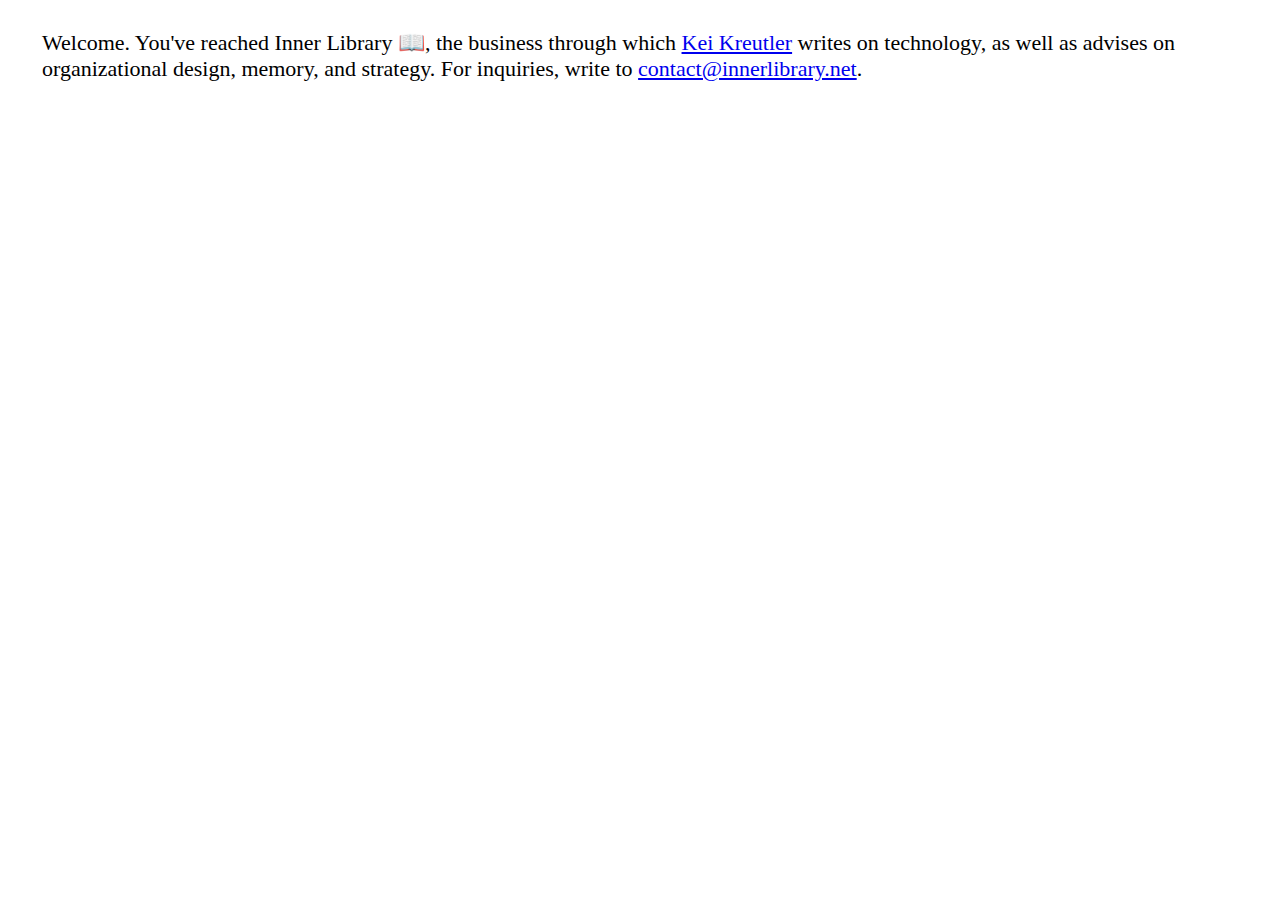
<file: index.html>
<!DOCTYPE html>
<html lang="en">
<head>
	<meta charset="UTF-8">
	<meta name="viewport" content="width=device-width, initial-scale=1.0">
	<meta http-equiv="X-UA-Compatible" content="IE=edge">
	
	<meta name="description" content="">
	<meta name="keywords" content="inner library llc, organizational design, org design, organizational memory, institutional memory">
	<meta name="description" content="Inner Library advises on organizational design, memory, and strategy.">
	<title>Inner Library LLC</title>

	<link rel="stylesheet" href="resources/style.css">
	<link rel="icon" href="data:image/svg+xml,<svg xmlns=%22http://www.w3.org/2000/svg%22 viewBox=%220 0 100 100%22><text y=%22.9em%22 font-size=%2290%22>&#x1f4d6;</text></svg>">

</head>
<body>

<div class="container">
	<div class="column-full">
			<p>
				Welcome. You've reached Inner Library 📖, the business through which <a href="https://keikreutler.net/" target="_blank">Kei Kreutler</a> writes on technology, as well as advises on organizational design, memory, and strategy. For inquiries, write to <a href="mailto:contact&commat;innerlibrary&period;net">contact&commat;innerlibrary&period;net</a>.
			</p>
	</div>
</div>

</body>
</html>
</file>
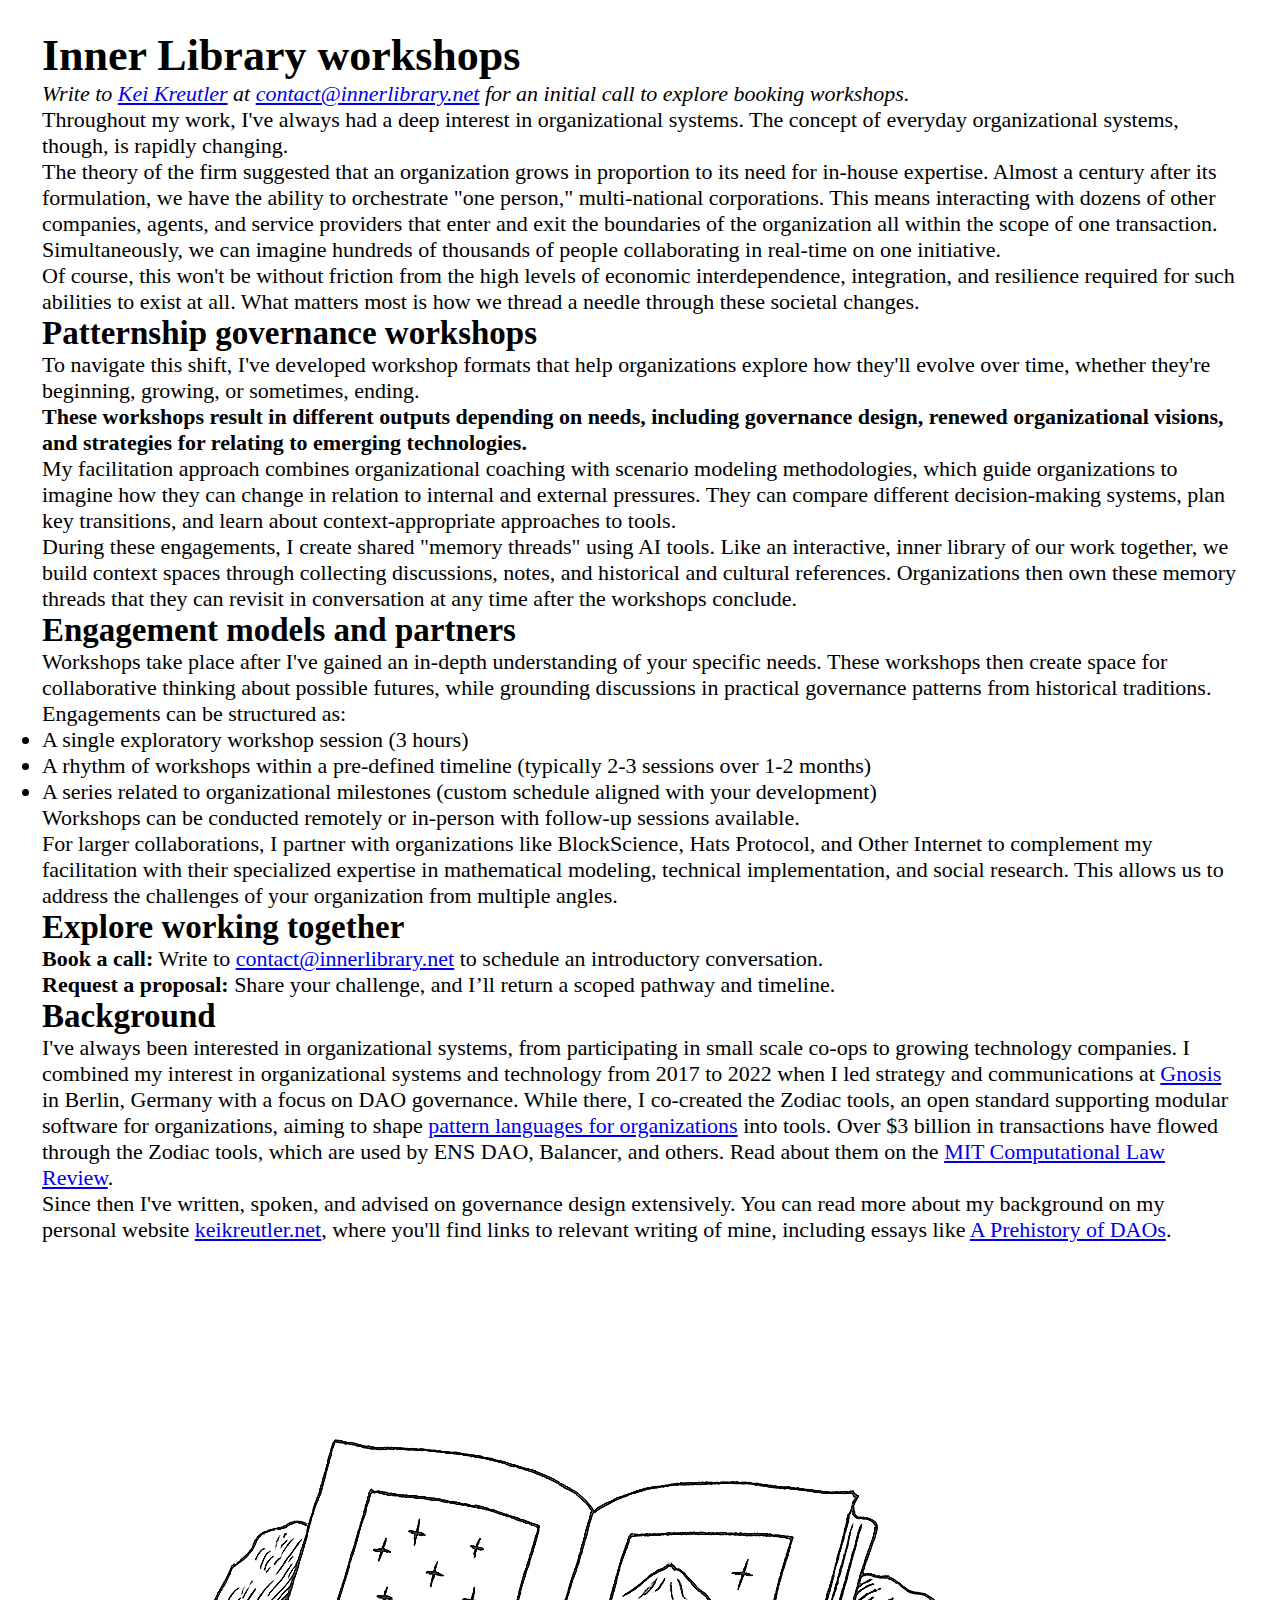
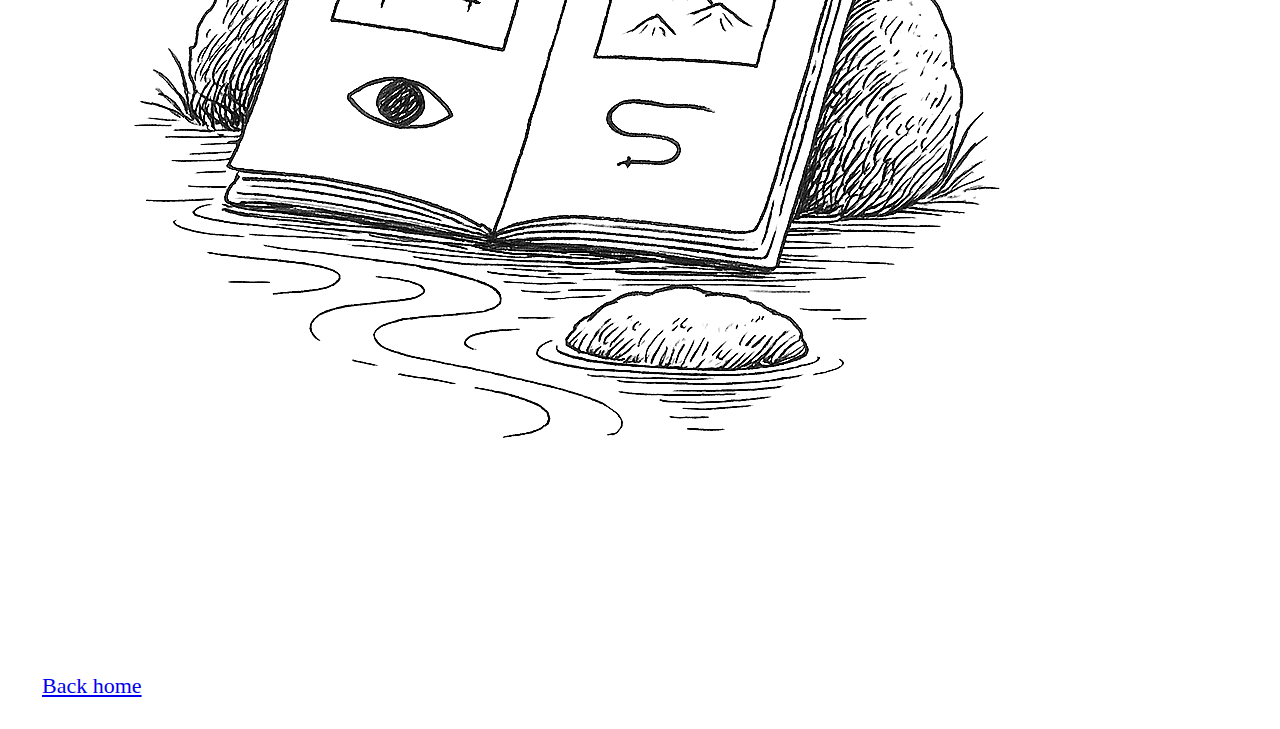
<file: workshops/index.html>
<!DOCTYPE html>
<html lang="en">
<head>
	<meta charset="UTF-8">
	<meta name="viewport" content="width=device-width, initial-scale=1.0">
	<meta http-equiv="X-UA-Compatible" content="IE=edge">

	<meta name="description" content="">
	<meta name="keywords" content="inner library llc, patternship, governance design, scenario modeling, organizational design, org design, organizational memory, institutional memory">
	<meta name="description" content="Inner Library advises on organizational design, memory, and strategy.">

	<title>Inner Library workshops</title>

	<meta property="og:image" content="https://www.innerlibrary.net/resources/logo_lg.png" />
	<meta property="og:url" content="https://www.innerlibrary.net/workshops" />
	<meta property="og:type" content="website" />
	<meta property="og:site_name" content="Inner Library workshops" />

	<!-- Twitter-specific Cards -->
	<meta name="twitter:card" content="summary_large_image" />
	<meta name="twitter:title" content="Inner Library workshops" />
	<meta name="twitter:description" content="Inner Library advises on organizational design, memory, and strategy." />
	<meta name="twitter:image" content="https://www.innerlibrary.net/resources/logo_lg.png" />

	<link rel="stylesheet" href="../resources/style.css">
	<link rel="icon" href="data:image/svg+xml,
		<svg xmlns='http://www.w3.org/2000/svg' viewBox='0 0 100 100'>
			<text y='.9em' font-size='90'>&#x1f4d6;</text>
		</svg>">
</head>
<body>
	<div class="container">
		<div class="column-full">
			<h1>Inner Library workshops</h1>

			<p><em>Write to <a href="https://innerlibrary.net">Kei Kreutler</a> at <a href="mailto:contact&commat;innerlibrary&period;net">contact&commat;innerlibrary&period;net</a> for an initial call to explore booking workshops.</em></p>

			<p>Throughout my work, I've always had a deep interest in organizational systems. The concept of everyday organizational systems, though, is rapidly changing.</p>

			<p>The theory of the firm suggested that an organization grows in proportion to its need for in-house expertise. Almost a century after its formulation, we have the ability to orchestrate "one person," multi-national corporations. This means interacting with dozens of other companies, agents, and service providers that enter and exit the boundaries of the organization all within the scope of one transaction. Simultaneously, we can imagine hundreds of thousands of people collaborating in real-time on one initiative.</p>

			<p>Of course, this won't be without friction from the high levels of economic interdependence, integration, and resilience required for such abilities to exist at all. What matters most is how we thread a needle through these societal changes.</p>

			<h2>Patternship governance workshops</h2>

			<p>To navigate this shift, I've developed workshop formats that help organizations explore how they'll evolve over time, whether they're beginning, growing, or sometimes, ending.</p>

			<p><strong>These workshops result in different outputs depending on needs, including governance design, renewed organizational visions, and strategies for relating to emerging technologies.</strong></p>
			
			<p>My facilitation approach combines organizational coaching with scenario modeling methodologies, which guide organizations to imagine how they can change in relation to internal and external pressures. They can compare different decision-making systems, plan key transitions, and learn about context-appropriate approaches to tools.</p>

			<p>During these engagements, I create shared "memory threads" using AI tools. Like an interactive, inner library of our work together, we build context spaces through collecting discussions, notes, and historical and cultural references. Organizations then own these memory threads that they can revisit in conversation at any time after the workshops conclude.</p>
			
			<h2>Engagement models and partners</h2>

			<p>Workshops take place after I've gained an in-depth understanding of your specific needs. These workshops then create space for collaborative thinking about possible futures, while grounding discussions in practical governance patterns from historical traditions.</p>

			<p>Engagements can be structured as:</p>

			<ul>
				<li>A single exploratory workshop session (3 hours)</li>
				<li>A rhythm of workshops within a pre-defined timeline (typically 2-3 sessions over 1-2 months)</li>
				<li>A series related to organizational milestones (custom schedule aligned with your development)</li>
			</ul>

			<p>Workshops can be conducted remotely or in-person with follow-up sessions available.</p>

			<p>For larger collaborations, I partner with organizations like BlockScience, Hats Protocol, and Other Internet to complement my facilitation with their specialized expertise in mathematical modeling, technical implementation, and social research. This allows us to address the challenges of your organization from multiple angles.</p>

			<h2>Explore working together</h2>

			<p><strong>Book a call:</strong> Write to <a href="mailto:contact&commat;innerlibrary&period;net">contact&commat;innerlibrary&period;net</a> to schedule an introductory conversation.</p>
			<p><strong>Request a proposal:</strong> Share your challenge, and I’ll return a scoped pathway and timeline.</p>

			<h2>Background</h2>

			<p>I've always been interested in organizational systems, from participating in small scale co-ops to growing technology companies. I combined my interest in organizational systems and technology from 2017 to 2022 when I led strategy and communications at <a href="https://www.gnosis.io/" target="_blank">Gnosis</a> in Berlin, Germany with a focus on DAO governance. While there, I co-created the Zodiac tools, an open standard supporting modular software for organizations, aiming to shape <a href="https://www.zodiac.wiki/" target="_blank">pattern languages for organizations</a> into tools. Over $3 billion in transactions have flowed through the Zodiac tools, which are used by ENS DAO, Balancer, and others. Read about them on the <a href="https://law.mit.edu/pub/composableexpansionpacks/release/1" target="_blank">MIT Computational Law Review</a>.</p>

			<p>Since then I've written, spoken, and advised on governance design extensively. You can read more about my background on my personal website <a href="https://keikreutler.net">keikreutler.net</a>, where you'll find links to relevant writing of mine, including essays like <a href="https://gnosisguild.mirror.xyz/t4F5rItMw4-mlpLZf5JQhElbDfQ2JRVKAzEpanyxW1Q">A Prehistory of DAOs</a>.</p>

			<p class="end">
				<img src="../resources/logo_lg.png">
			<br>
				<a href="https://innerlibrary.net/">Back home</a>
			</p>
		</div>
	</div>
</body>
</html>
</file>
<file: resources/style.css>
* {
	margin: 0;
	padding: 0;
	box-sizing: border-box;
}

html {
	margin: 0;
	padding: 0;
}

body {
	font-family: serif;
	font-size: 22px;
	margin: 0;
	padding: 0;
}

.container {
	display: flex;
	flex-wrap: wrap;
	justify-content: space-between;
	gap: 20px;
	margin: 20px auto;
	width: 95%;
}


.column-full, .column-half, .column-one-third, .column-two-thirds {
	padding: 10px;
	box-sizing: border-box;
}

.column-full {
	flex: 0 0 100%;
}

.column-half {
	flex: 0 0 calc(50% - 20px);
}

.column-one-third {
	flex: 0 0 calc(33.333% - 20px);
}

.column-two-thirds {
	flex: 0 0 calc(66.666% - 20px);
}

@media (max-width: 768px) {
	.container {
		flex-direction: column;
	}
	.column-half, .column-full, .column-one-third {
		flex-basis: 100%;
	}
	body {
		font-size: 18px;
	}
	img {
		margin: 0;
		width: 100%;
	}
	.hide {
		display: none;
	}
}
</file>
